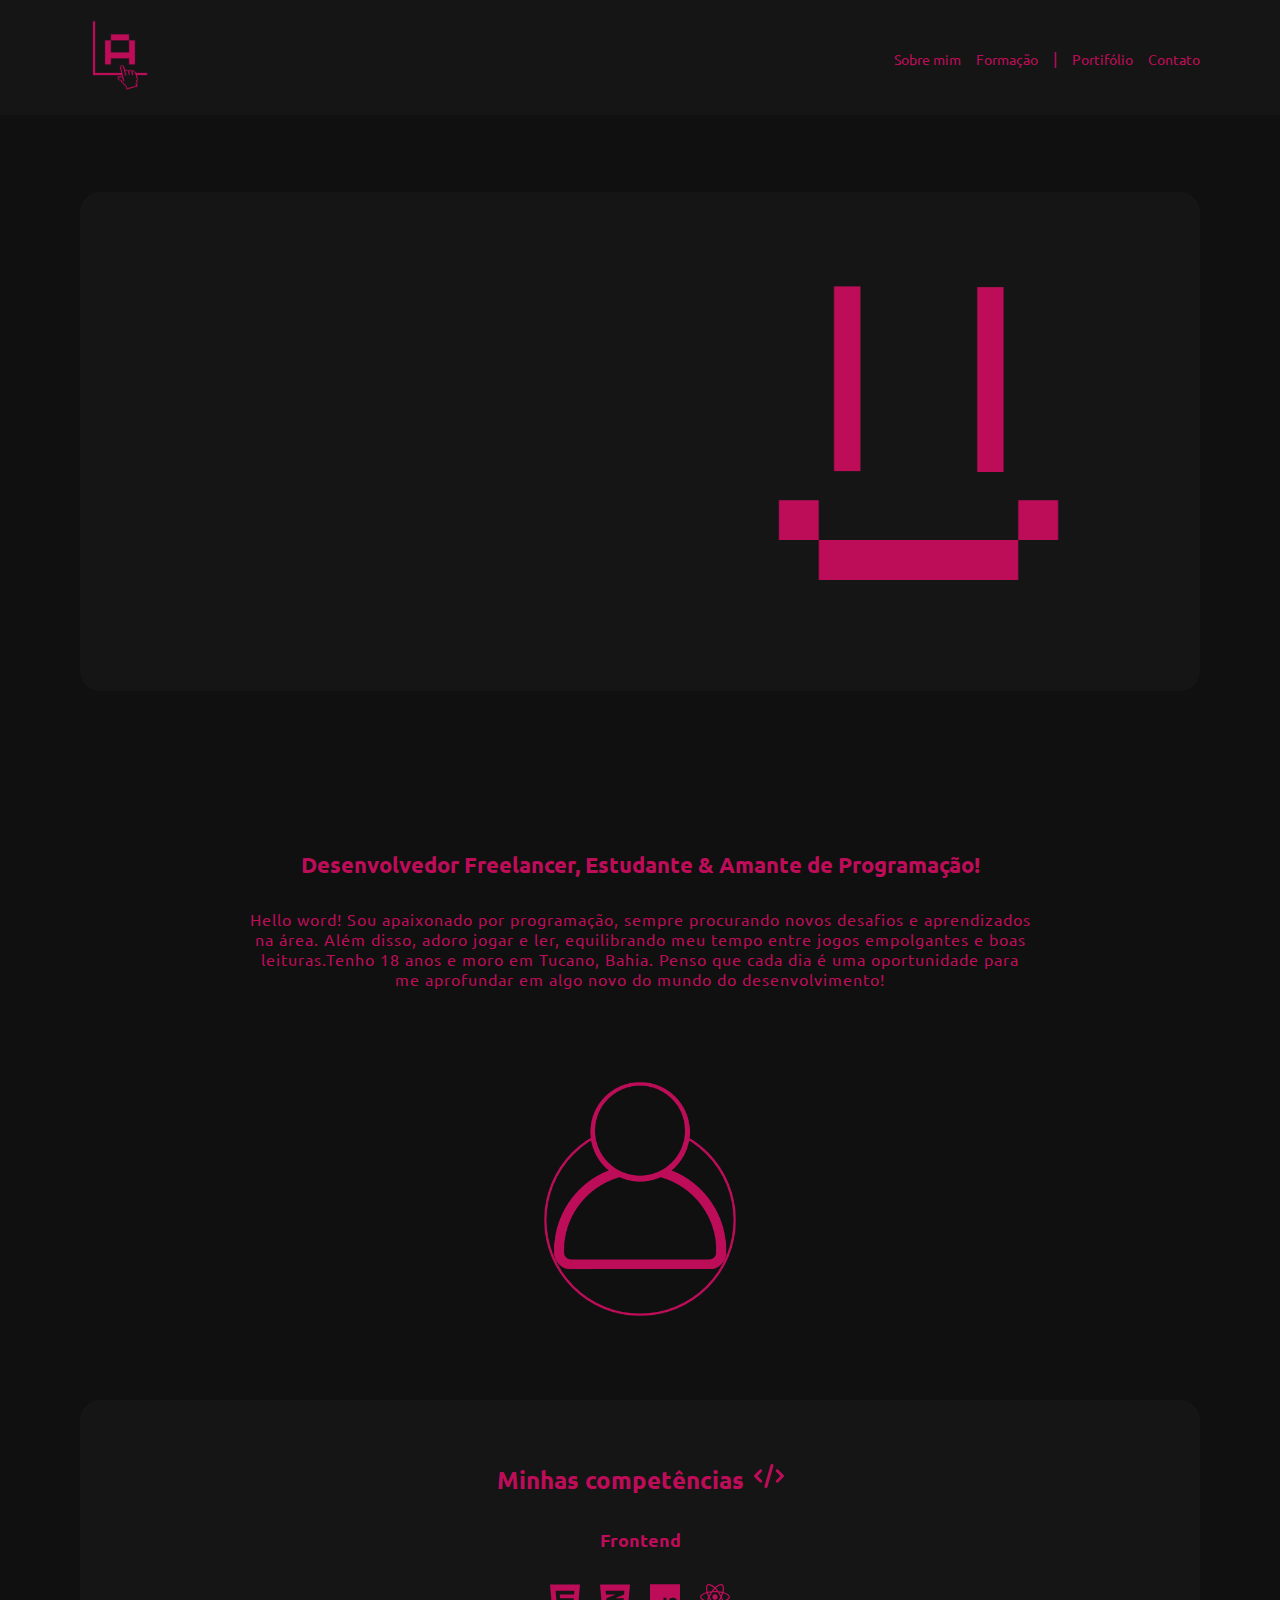
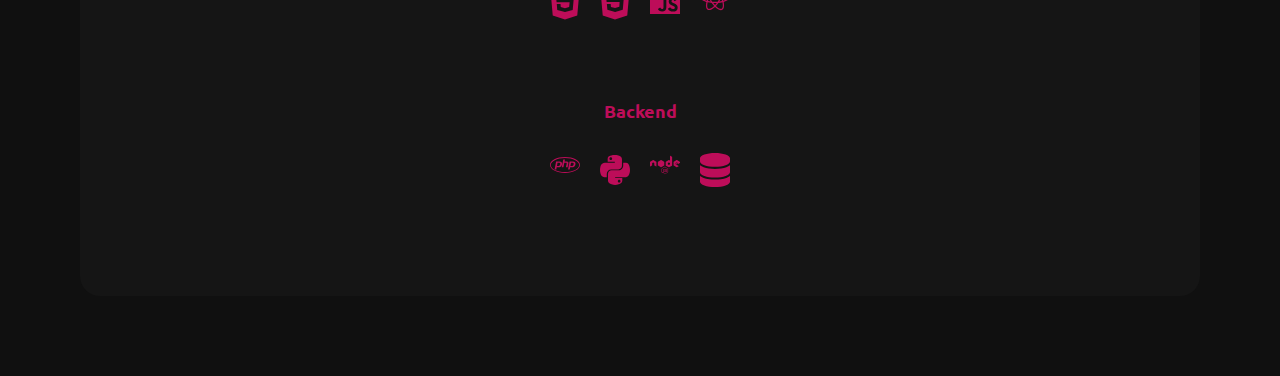
<file: index.html>
<!DOCTYPE html>
<html lang="pt-br">
<head>
    <meta charset="UTF-8">
    <meta name="viewport" content="width=device-width, initial-scale=1.0">
    <link rel="shortcut icon" type="image/png" href="./src/img/logo.png">
    <!-- Chamando os arquivos css -->
    <link rel="stylesheet" href="./src/css/navbar.css">
    <link rel="stylesheet" href="./src/css/section.css">
    <link rel="stylesheet" href="./src/css/sobreMim.css">
    <title>André Victor | Sobre mim</title>
</head>
<body>
    <!-- Começo da barra de navegação -->
    <header class="navbar">
        <nav>
            <div class="logo">
                <a href="./index.html"><img src="./src/img/logo.png" alt="Logo"></a>
            </div>

            <div id="menu">
                <menu>
                    <ul>
                        <li><a href="./index.html">Sobre mim</a></li>
                        <li><a href="./pages/formacao.html">Formação</a></li>
                        <li>|</li>
                        <li><a href="./pages/portifolio.html">Portifólio</a></li>
                        <li><a href="./pages/contato.html">Contato</a></li>
                    </ul>
                </menu>
            </div>

            <span id="barras">&equiv;</span>
        </nav>
        
        <!-- Barra de navegação responsiva para mobile -->
        <div id="menuMobile">
            <img id="fechar" src="./src/img/x.svg" alt="Fechar menu">
            <menu>
                <ul>
                    <li><a href="./index.html">Sobre mim</a></li>
                    <li><a href="./pages/formacao.html">Formação</a></li>
                    <li><a href="./pages/portifolio.html">Portifólio</a></li>
                    <li><a href="./pages/contato.html">Contato</a></li>
                </ul>
            </menu>
        </div>
    </header>
    <!-- Fim da barra de navegação -->

    <!-- Início da primeira section -->
    <section>
        <div class="section">
            <div class="saudacao">
                <div class="mensagem">
                    <span id="escrever"></span>
                                           <!-- span para fazer o efeito -->
                    <h2>Olá, me chamo André<span id="linha">|</span></h2>
                </div>

                <div class="img">
                    <img src="./src/img/hello.png" alt="Imagem de saudacao">
                </div>
            </div>

            <div class="containerTitulo">
                <h2>Desenvolvedor Freelancer, Estudante & Amante de Programação!</h2>
                <p>Hello word! Sou apaixonado por programação, sempre procurando novos desafios e aprendizados na área. Além disso, adoro jogar e ler, equilibrando meu tempo entre jogos empolgantes e boas leituras.Tenho 18 anos e moro em Tucano, Bahia. Penso que cada dia é uma oportunidade para me aprofundar em algo novo do mundo do desenvolvimento!</p>
                <img src="./src/img/me.png" alt="Foto de ícone">
            </div>

            <!-- Div dos cards das competências -->
            <div class="containerCompetencias">
                <div class="titulo">
                    <h2>Minhas competências</h2>
                    <img src="./src/img/frontend.svg" alt="Frontend icone">
                </div>

                <div class="containerCard">
                    <div class="card">
                        <div class="icone">
                            <p>Frontend</p>
                        </div>
                        <div class="competencias">
                            <ul>
                                <!-- Competências -->
                                <li><img src="./src/img/html.svg" alt="Icone competencias"></li>
                                <li><img src="./src/img/css.svg" alt="Icone competencias"></li>
                                <li><img src="./src/img/js.svg" alt="Icone competencias"></li>
                                <li><img src="./src/img/react-brands-solid.svg" alt="Icone competencias"></li>
                            </ul>
                        </div>
                    </div>
    
                    <div class="card">
                        <div class="icone">
                            <p>Backend</p>
                        </div>
                        <div class="competencias">
                            <ul>
                                <!-- Competências -->
                                <li><img src="./src/img/php.svg" alt="Icone competencias"></li>
                                <li><img src="./src/img/python.svg" alt="Icone competencias"></li>
                                <li><img src="./src/img/nodejs.svg" alt="Icone competencias"></li>
                                <li><img src="./src/img/backend.svg" alt="Icone competencias"></li>
                            </ul>
                        </div>
                    </div>
                </div>
            </div>
        </div>
    </section>
    <!-- Fim da primeira section (nessa página só terá uma)-->

    <!-- Início do footer -->
    <footer></footer>

    <script src="./src/js/navbar.js"></script>
</body>
</html>
</file>
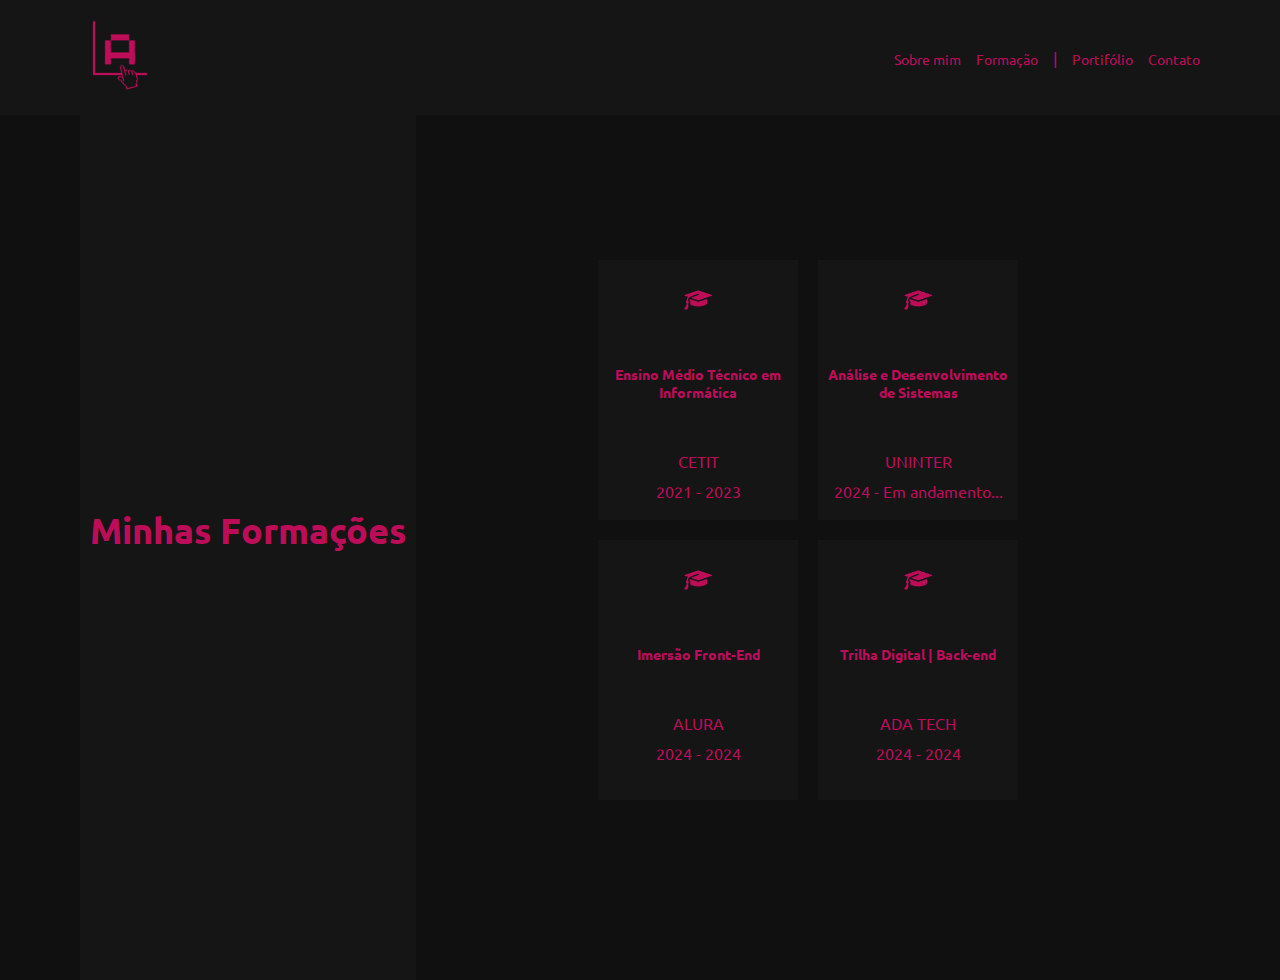
<file: pages/formacao.html>
<!DOCTYPE html>
<html lang="pt-br">
<head>
    <meta charset="UTF-8">
    <meta name="viewport" content="width=device-width, initial-scale=1.0">
    <link rel="shortcut icon" type="image/png" href="../src/img/logo.png">
    <!-- Chamando os arquivos css -->
    <link rel="stylesheet" href="../src/css/navbar.css">
    <link rel="stylesheet" href="../src/css/section.css">
    <link rel="stylesheet" href="../src/css/formacao.css">
    <title>André Victor | Formação</title>
</head>
<body>
    <!-- Começo da barra de navegação -->
    <header class="navbar">
        <nav>
            <div class="logo">
                <a href="../index.html"><img src="../src/img/logo.png" alt="Logo"></a>
            </div>

            <div id="menu">
                <menu>
                    <ul>
                        <li><a href="../index.html">Sobre mim</a></li>
                        <li><a href="../pages/formacao.html">Formação</a></li>
                        <li>|</li>
                        <li><a href="../pages/portifolio.html">Portifólio</a></li>
                        <li><a href="../pages/contato.html">Contato</a></li>
                    </ul>
                </menu>
            </div>

            <span id="barras">&equiv;</span>
        </nav>
        
        <!-- Barra de navegação responsiva para mobile -->
        <div id="menuMobile">
            <img id="fechar" src="../src/img/x.svg" alt="Fechar menu">
            <menu>
                <ul>
                    <li><a href="../index.html">Sobre mim</a></li>
                    <li><a href="./formacao.html">Formação</a></li>
                    <li><a href="./portifolio.html">Portifólio</a></li>
                    <li><a href="./contato.html">Contato</a></li>
                </ul>
            </menu>
        </div>
    </header>
    <!-- Fim da barra de navegação -->

    <section>
        <div class="section">
            <div class="container">
                <div class="titulo">
                    <h2>Minhas Formações</h2>
                </div>

                <!-- card onde contém as formações -->
                <div class="containerFormacoes">
                    <div class="card">
                        <div class="icon">
                            <img src="../src/img/chapeu.png" alt="chapeu formação">
                        </div>

                        <div class="info">
                            <h3>Ensino Médio Técnico em Informática</h3>
                            <p>CETIT</p>
                            <p>2021 - 2023</p>
                        </div>
                    </div>

                    <div class="card">
                        <div class="icon">
                            <img src="../src/img/chapeu.png" alt="chapeu formação">
                        </div>

                        <div class="info">
                            <h3>Análise e Desenvolvimento de Sistemas</h3>
                            <p>UNINTER</p>
                            <p>2024 - Em andamento...</p>
                        </div>
                    </div>

                    <div class="card">
                        <div class="icon">
                            <img src="../src/img/chapeu.png" alt="chapeu formação">
                        </div>

                        <div class="info">
                            <h3>Imersão Front-End</h3>
                            <p>ALURA</p>
                            <p>2024 - 2024</p>
                        </div>
                    </div>

                    <div class="card">
                        <div class="icon">
                            <img src="../src/img/chapeu.png" alt="chapeu formação">
                        </div>

                        <div class="info">
                            <h3>Trilha Digital | Back-end</h3>
                            <p>ADA TECH</p>
                            <p>2024 - 2024</p>
                        </div>
                    </div>
                </div>
            </div>
        </div>
    </section>

    <script src="../src/js/navbar.js"></script>
</body>
</html>
</file>
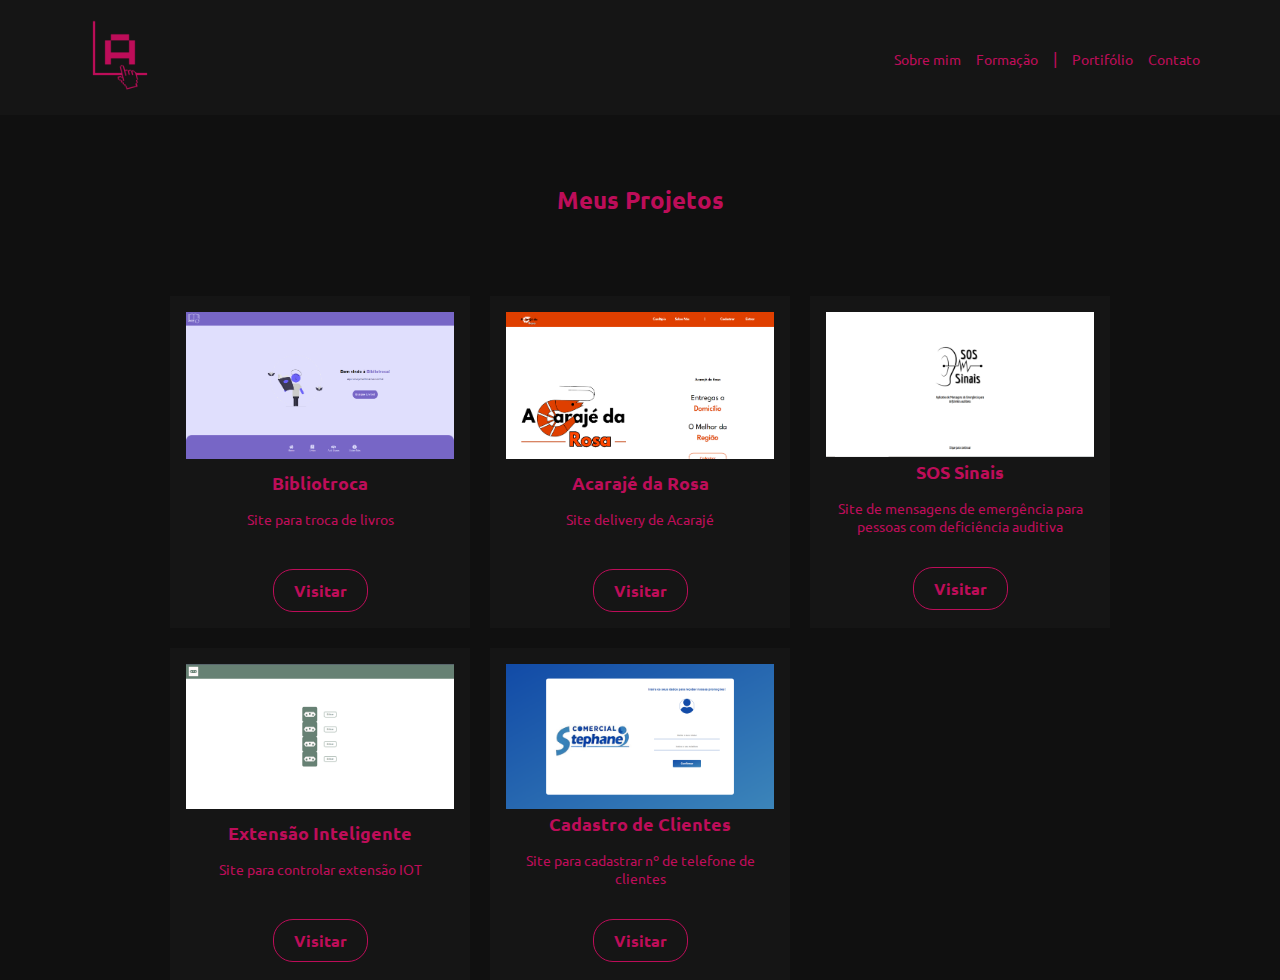
<file: pages/portifolio.html>
<!DOCTYPE html>
<html lang="pt-br">
<head>
    <meta charset="UTF-8">
    <meta name="viewport" content="width=device-width, initial-scale=1.0">
    <link rel="shortcut icon" type="image/png" href="../src/img/logo.png">
    <!-- Chamando os arquivos css -->
    <link rel="stylesheet" href="../src/css/navbar.css">
    <link rel="stylesheet" href="../src/css/section.css">
    <link rel="stylesheet" href="../src/css/portifolio.css">
    <title>André Victor | Portifólio</title>
</head>
<body>
    <!-- Começo da barra de navegação -->
    <header class="navbar">
        <nav>
            <div class="logo">
                <a href="../index.html"><img src="../src/img/logo.png" alt="Logo"></a>
            </div>

            <div id="menu">
                <menu>
                    <ul>
                        <li><a href="../index.html">Sobre mim</a></li>
                        <li><a href="../pages/formacao.html">Formação</a></li>
                        <li>|</li>
                        <li><a href="../pages/portifolio.html">Portifólio</a></li>
                        <li><a href="../pages/contato.html">Contato</a></li>
                    </ul>
                </menu>
            </div>

            <span id="barras">&equiv;</span>
        </nav>
        
        <!-- Barra de navegação responsiva para mobile -->
        <div id="menuMobile">
            <img id="fechar" src="../src/img/x.svg" alt="Fechar menu">
            <menu>
                <ul>
                    <li><a href="../index.html">Sobre mim</a></li>
                    <li><a href="./formacao.html">Formação</a></li>
                    <li><a href="./portifolio.html">Portifólio</a></li>
                    <li><a href="./contato.html">Contato</a></li>
                </ul>
            </menu>
        </div>
    </header>
    <!-- Fim da barra de navegação -->

    <section>
        <div class="section">
            <div class="container">
                <div class="titulo">
                    <h2>Meus Projetos</h2>
                </div>
                <!-- div dos projetos -->
                <div class="containerProjetos">
                    <!-- card do projeto -->
                    <div class="card">
                        <div class="img">
                            <img src="../src/img/bibliotroca.PNG" alt="Imagem site">
                        </div>
                        <div class="descricao">
                            <h3>Bibliotroca</h3>
                            <p>Site para troca de livros</p>
                        </div>
                        <div class="btn">
                            <a href="https://bibliotrocas.vercel.app">Visitar</a>
                        </div>
                    </div>

                    <div class="card">
                        <div class="img">
                            <img src="../src/img/acarajeRosa.PNG" alt="Imagem site">
                        </div>
                        <div class="descricao">
                            <h3>Acarajé da Rosa</h3>
                            <p>Site delivery de Acarajé</p>
                        </div>
                        <div class="btn">
                            <a href="https://acarajerosa.netlify.app/">Visitar</a>
                        </div>
                    </div>

                    <div class="card">
                        <div class="img">
                            <img src="../src/img/sossinais.PNG" alt="Imagem site">
                        </div>
                        <div class="descricao">
                            <h3>SOS Sinais</h3>
                            <p>Site de mensagens de emergência para pessoas com deficiência auditiva</p>
                        </div>
                        <div class="btn">
                            <a href="https://my-smarthome.vercel.app/">Visitar</a>
                        </div>
                    </div>

                    <div class="card">
                        <div class="img">
                            <img src="../src/img/extensaoSmart.PNG" alt="Imagem site">
                        </div>
                        <div class="descricao">
                            <h3>Extensão Inteligente</h3>
                            <p>Site para controlar extensão IOT</p>
                        </div>
                        <div class="btn">
                            <a href="https://extensao.netlify.app/">Visitar</a>
                        </div>
                    </div>

                    <div class="card">
                        <div class="img">
                            <img src="../src/img/cadastroClientes.PNG" alt="Imagem site">
                        </div>
                        <div class="descricao">
                            <h3>Cadastro de Clientes</h3>
                            <p>Site para cadastrar nº de telefone de clientes</p>
                        </div>
                        <div class="btn">
                            <a href="https://extensao.netlify.app/">Visitar</a>
                        </div>
                    </div>
                </div>
            </div>
        </div>
    </section>

    <footer></footer>
    <script src="../src/js/navbar.js"></script>
</body>
</html>
</file>
<file: src/css/navbar.css>
/* Importanto o arquivo root onde tem as variáveis das cores */
@import "./root.css";

*{
    margin: 0;
    padding: 0;
    color: var(--cor-detalhes);
    font-family: var(--fonte);
    transition: all 0.6s ease;
}

body{
    background-color: var(--cor-principal);
}

header{
    position: fixed;
    top: 0;
    z-index: 3;
}

.navbar{
    background-color: var(--cor-secundaria);
    display: flex;
    box-sizing: border-box;
    padding: 1em 5em;
    width: 100%;
    
}

.navbar nav{
    display: flex;
    flex-direction: row;
    width: 100%;
    align-items: center;
}

.navbar nav div{
    width: 50%;
}

.logo img{
    width: 80px;
}

#menu menu{
    display: flex;
    justify-content: end;
}

#menu menu ul{
    list-style: none;
    display: flex;
}

#menu menu ul li{
    margin-left: 15px;
}

#menu menu ul li a{
    text-decoration: none;
    text-wrap: nowrap;
    font-size: 14px;
}

#menu menu ul li a:hover{
    border-bottom: 1px solid var(--cor-detalhes);
}

#menuMobile{
    display: none;
}

#barras{
    display: none;
}

/*Responsividade para mobile*/

@media(max-width: 600px){
    .navbar{
        padding: 1em 2em;
    }

    .logo img{
        width: 40px;
    }

    #barras{
        display: flex;
        position: absolute;
        right: 1em;
        font-size: 30px;
        font-weight: bolder;
    }

    #barras:hover{
        cursor: pointer;
    }

    #menu{
        display: none;
    }

    #menuMobile{
        position: fixed;
        background-color: var(--cor-secundaria);
        box-shadow: -1px 0 5px var(--cor-secundaria);
        width: 50%;
        height: 100%;
        right: 0;
        top: 0;
        z-index: 1;
        animation: animacao 0.6s ease-in;
        animation-delay: 0;
        animation-fill-mode: forwards;
    }

    @keyframes animacao{
        from{
            translate: 50vw 0;
        }
    
        to{
            translate: 0 0;
        }
    }

    @keyframes voltar{
        from{
            translate: 0 0;
        }
    
        to{
            translate: 50vw 0;
        }
    }

    #menuMobile img{
        position: absolute;
        top: 1em;
        width: 25px;
        box-shadow: 0;
        transition: all 0.1s ease;
    }

    #menuMobile img:hover{
        width: 26px;
        cursor: pointer;
    }

    #menuMobile menu{
        width: 100%;
    }

    #menuMobile menu ul{
        list-style: none;
        margin-top: 80px;
        display: table;
        width: 100%;
    }   

    #menuMobile menu li:hover{
        background-color: var(--cor-principal);
        cursor: pointer;
    }

    #menuMobile menu li a{
        display: flex;
        align-items: center;
        width: 100%;
        height: 50px;
        padding: 0 1em;
        transition: all 0.2s ease-in;
        font-size: 12px;
        text-decoration: none;
    }
}
</file>
<file: src/css/section.css>
section{
    min-height: 750px;
    display: flex;
    width: 100%;
}

.section{
    width: 100%;
    padding: 5em 5em;
}

@media(max-width: 600px){
    .section{
        padding: 5em 2em;
    }
}
</file>
<file: src/css/sobreMim.css>
@import "./root.css";

.saudacao{
    display: flex;
    width: 100%;
    background-color: var(--cor-secundaria);
    margin: 7em auto;
    align-items: center;
    box-sizing: border-box;
    border-radius: 20px;
    padding: 3em 0;
    transition: all 0.4s ease;
}

.mensagem{
    width: 50%;
    text-align: center;
}

/* span para o efeito de escrever */
#escrever{
    position: absolute;
    width: 41%;
    height: 30%;
    background-color: var(--cor-secundaria);
    transform: translateY(-50%);
    top: 50%;
    right: 50%;
    animation: escrevendo 4s steps(30) 1s forwards;
    z-index: 1;
}

/* animação para efeito de escrever */
@keyframes escrevendo {
    to{
        width: 0;
    }
}

.mensagem h2{ 
    font-size: 42px;
}

.mensagem h2 span{
    font-weight: lighter;
    animation: piscar 1s infinite ease;
    z-index: 0;
}

@keyframes piscar{
    0% { opacity: 1; }
    49% { opacity: 1; }
    50% { opacity: 0; }
    100% { opacity: 0; }
}

.img{
    width: 50%;
    text-align: center;
}

.img img{
    width: 400px;
    margin: 0 auto;
}

.containerTitulo{
    width: 100%;
    padding: 3em 0;
    text-align: center;
    animation: aparecer 1ms ease-in-out;
    animation-timeline: view();
    animation-range: cover 0% cover 50%;
}

@keyframes aparecer{
    from{
        opacity: 0;
        translate: -10vw 0;
    }

    to{
        opacity: 1;
        translate: 0 0;
    }
}

.containerTitulo h2{
    font-size: 22px;
}

.containerTitulo p{
    letter-spacing: 1px;
    font-size: 16px;
    margin-top: 30px;
    width: 70%;
    margin: 30px auto;
}

.containerTitulo img{
    width: 300px;
    margin-top: 30px;
}

.containerCompetencias{
    background-color: var(--cor-secundaria);
    display: flex;
    flex-direction: column;
    text-align: center;
    padding: 4em 0;
    border-radius: 20px;
}

.titulo{
    display: flex;
    justify-content: center;
    align-items: start;
}

.titulo img{
    width: 30px;
    margin-left: 10px;
}

.containerCard{
    display: flex;
    flex-direction: column;
    width: 100%;
    justify-content: space-evenly;
}

.card{
    display: flex;
    flex-direction: column;
    padding: 2em 0;
}

.icone{    
    width: auto;
    display: flex;
    justify-content: center;
    align-items:middle;
    font-weight: bold;
    font-size: 18px;
}

.icone img{
    width: 30px;
    margin-bottom: 30px;
    margin-left: 10px;
}

.competencias ul{
    list-style: none;
    display: flex;
    justify-content: center;
}

.competencias ul li{
    margin: 10px 10px;
}

.competencias ul li img{
    margin-top: 20px;
    width: 30px;
}

.competencias ul li img:hover{
    cursor: pointer;
}

@media(max-width: 600px){
    .saudacao{
        flex-direction:column;
    }

    #escrever{
        top: 30%;
        right: 10%;
        height: 60px;
        width: 63%;
    }

    .mensagem h2{
        font-size: 18px;
        text-wrap: nowrap;
        margin-bottom: 30px;
    }

    .img img{
        width: 100%;
    }

    .containerTitulo h2{
        font-size: 18px;
    }

    .containerTitulo p{
        font-size: 14px;
        width: 100%;
    }

    .containerTitulo img{
        width: 100px;
        margin-top: 10px;
    }

    .containerCard{
        flex-direction: column;
        width: 100%;
    }

    .titulo h2{
        font-size: 18px;
        margin-bottom: 20px;
    }

    .card{
        width: 100%;
        justify-content: center;
        padding: 1em 0;
    }

    .icone p{
        font-size: 16px;
    }

    .icone img{
        width: 18px;
        margin-bottom: 0;
    }

    .competencias ul li{
        font-size: 14px;
    }
}
</file>
<file: src/css/formacao.css>
section{
    height: 100vh;
}

.container{
    width: 100%;
    height: 100vh;
    display: flex;
}

.titulo{
    display: flex;
    background-color: var(--cor-secundaria);
    width: 30%;
    justify-content: center;
    align-items: center;
    font-size: 24px;
}

.containerFormacoes{
    display: grid;
    grid-template-columns: repeat(2, 200px);
    grid-auto-rows: max-content;
    gap: 20px;
    width: 70%;
    height: min-content;
    justify-content: center;
    align-items: center;
    position: relative;
    transform: translateY(-50%);
    top: 50%;
}

.card{
    background-color: var(--cor-secundaria);
    height: 250px;
    padding: 5px;
    text-align: center;
}

.card:hover{
    cursor: pointer;
    animation: sombra 6s infinite ease;
}

/* animação da sombra para um efeito de movimento */
@keyframes sombra {
    0%{box-shadow: 0 0 20px var(--cor-detalhes);}
    50%{box-shadow: 0 0 40px var(--cor-detalhes);}
    100%{box-shadow: 0 0 20px var(--cor-detalhes);}
    
}

.icon{
    height: 40%;
}

.icon img{
    margin-top: 20px;
    width: 30px;
}

.info{
    height: 60%;
}

.info h3{
    font-size: 14px;
    margin-bottom: 50px;
}

.info p{
    margin-top: 10px;
}

/* responsividade para mobile */
@media(max-width: 700px){
    .section{
        padding: 5em 0;
    }

    .container{
        display: flex;
        flex-direction: column;
    }

    .titulo{
        margin-top: 30px;
        text-align: center;
        font-size: 14px;
        width: 100%;
        padding: 10px;
        background-color: var(--cor-principal);
    }

    .containerFormacoes{
        grid-template-columns: repeat(1, 150px);
        grid-auto-rows: min-content;
        width: 100%;
        margin-top: 5em;
        padding: 3em 0 3em 0;
    }

    .card{
        background-color: var(--cor-secundaria);
        height: 200px;
        padding: 5px;
        text-align: center;
    }

    .info h3{
        font-size: 12px;
        text-wrap: wrap;
        margin-bottom: 30px;
    }

    .info p{
        font-size: 10px;
    }
    
}
</file>
<file: src/css/portifolio.css>
section{
    height: 100vh;
}

.container{
    width: 100%;
    height: 100vh;
    display: flex;
    flex-direction: column;
}

.titulo{
    width: 100%;
    height: 20%;
    display: flex;
    align-items:end; 
    justify-content: center;
}

.titulo h2{
    font-size: 24px;
}

.containerProjetos{
    display: grid;
    width: 100%;
    height: 80%;
    grid-template-columns: repeat(auto-fit, 300px);
    gap: 20px;
    justify-content: center;
    margin-top: 5em;
}

.card{
    height: 300px;
    background-color: var(--cor-secundaria);
    padding: 1em;
}

.card:hover{
    cursor: pointer;
}

.card:hover .img img{
    filter: brightness(0.25);
}

.img{
    text-align: center;
}

.img img{
    width: 100%;
}

.descricao{
    display: flex;
    flex-direction: column;
    align-items: center;
    justify-content: center;
    height: 25%;
    text-align: center;
}

.descricao h3{
    font-size: 18px;
}

.descricao p{
    margin-top: 15px;
    font-size: 14px;
}

.btn{
    height: 25%;
    display: flex;
    flex-direction: column;
    align-items: center;
    justify-content: end;
}

.btn a{
    position: relative;
    background-color: transparent;
    color: var(--cor-detalhes);
    font-weight: bold;
    text-decoration: none;
    border: 1px solid var(--cor-detalhes);
    border-radius: 20px;
    padding: 10px 20px;
    transition: all 0.3s ease;
}

.btn a:hover{
    background-color: var(--cor-detalhes);
    color: var(--cor-principal);
    padding: 10px 30px;
}

/* Responsividade para mobile */
@media(max-width: 600px){
    .titulo{
        margin-top: 3em;
    }

    .containerProjetos{
        margin-top: 2em;
        height: min-content;
        padding-bottom: 2em;
        grid-template-columns: repeat(auto-fit, 250px);
    }

    .card{
        height: 250px;
    }

    .descricao h3{
        font-size: 14px;
    }
    
    .descricao p{
        margin-top: 15px;
        font-size: 12px;
    }

    .btn a{
        padding: 8px 18px;
    }
    
    .btn a:hover{
        background-color: var(--cor-detalhes);
        color: var(--cor-principal);
        padding: 8px 25px;
    }
}
</file>
